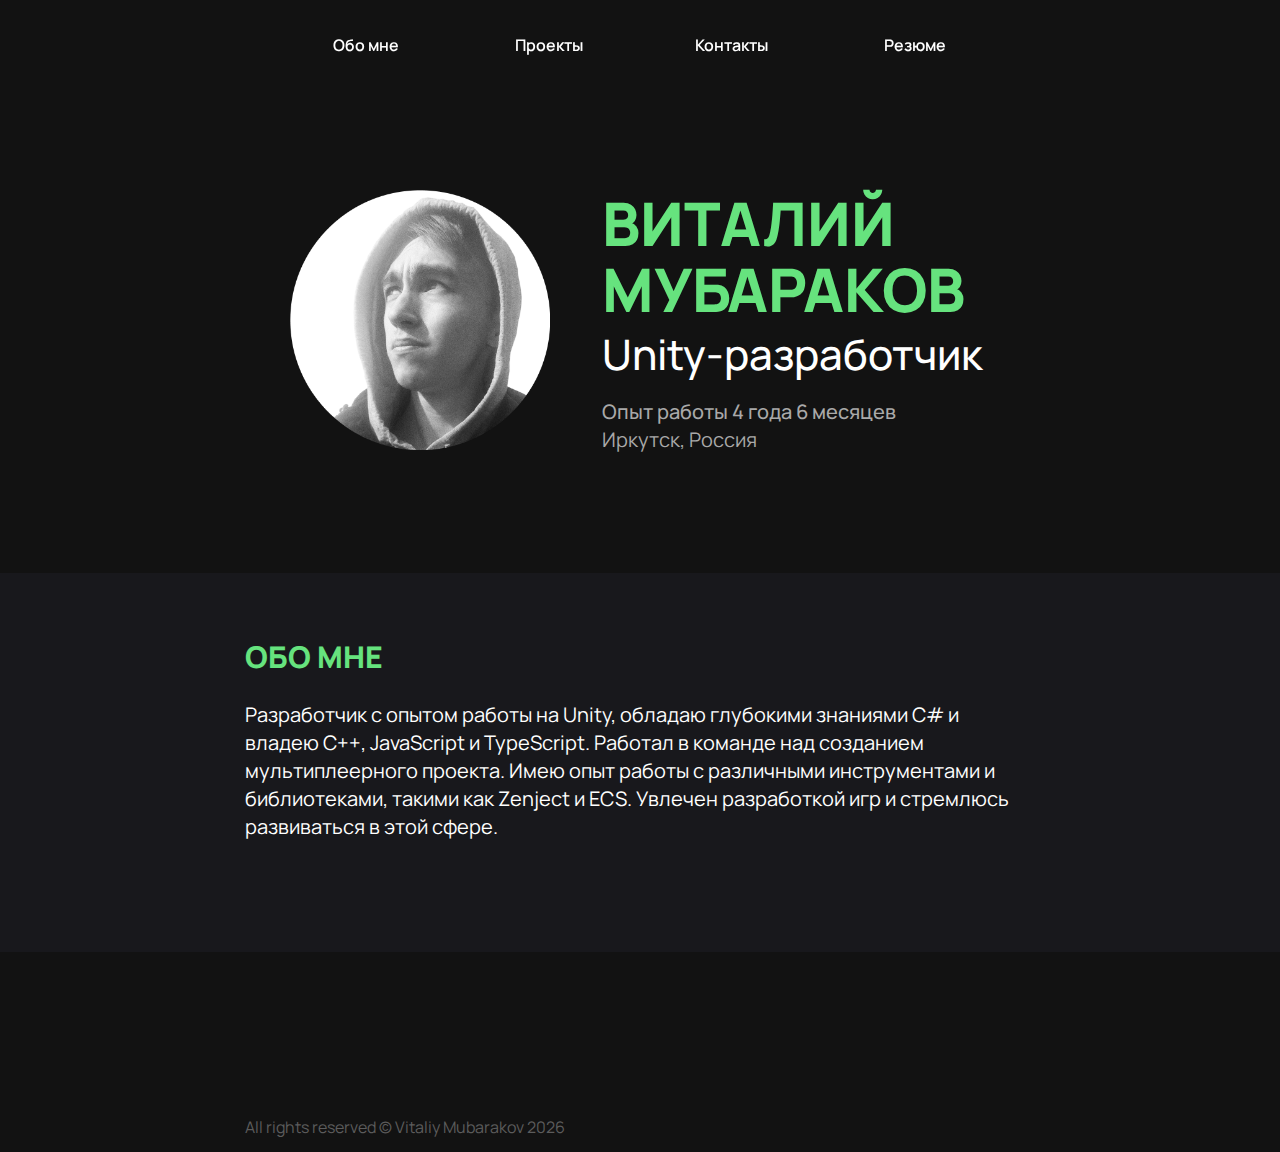
<file: index.html>
<!DOCTYPE html>
<html lang="ru">

<head>
    <meta charset="UTF-8">
    <meta name="viewport" content="width=device-width, initial-scale=1.0">
    <title>Портофолио</title>
    <meta name="viewport" content="width=device-width; initial-scale=1.0;">
    <link rel="stylesheet" href="reset.css">
    <link rel="stylesheet" href="css.css">
    <link rel="stylesheet" href="projects.css">
    <link rel="stylesheet" href="media.css">
    <link rel="stylesheet" href="resume.css">
    <link rel="icon" href="kakoykrasavec.png">


    <!-- font monrope -->
    <link rel="preconnect" href="https://fonts.googleapis.com">
    <link rel="preconnect" href="https://fonts.gstatic.com" crossorigin>
    <link href="https://fonts.googleapis.com/css2?family=Manrope:wght@200..800&display=swap" rel="stylesheet">

</head>

<body>

    <div id="header">
        <div id="aboutH" class="headerBlock isButton" onclick="LoadData(`about`)">
            Обо мне
        </div>
        <div id="projectsH" class="headerBlock isButton" onclick="LoadData(`projects`)">
            Проекты
        </div>
        <div id="mediaH" class="headerBlock isButton" onclick="LoadData(`media`)">
            Контакты
        </div>
        <div id="resumeH" class="headerBlock isButton" onclick="LoadData(`resume`)">
            Резюме
        </div>
    </div>
    <div id="grid">
        <div id="wrapper">
            
        </div>
        <div id="footer">
            All rights reserved © Vitaliy Mubarakov 2024
        </div>
    </div>



</body>

<script src="js.js" type="text/javascript"></script>
<script src="projects.js" type="text/javascript"></script>



</html>
</file>
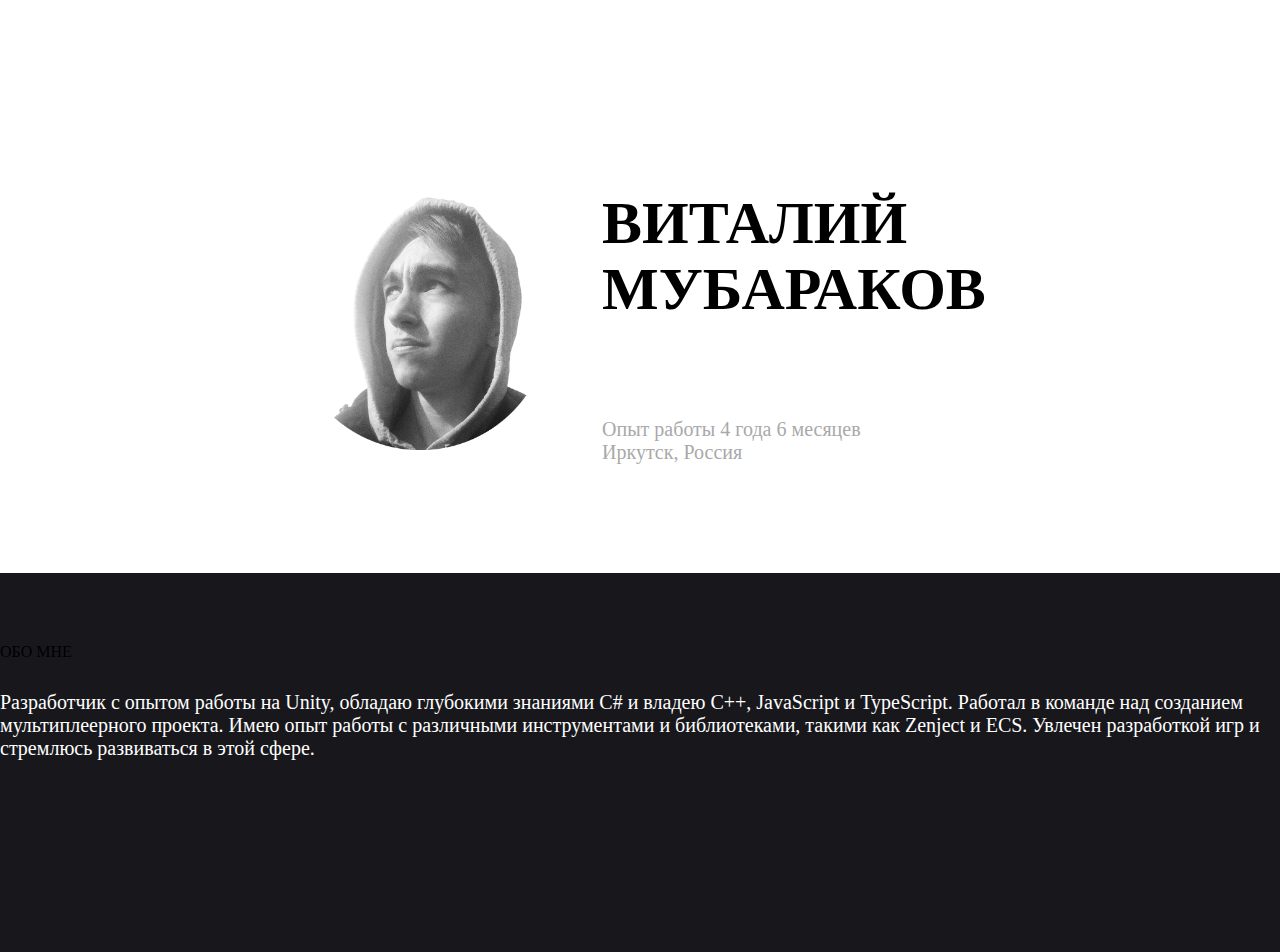
<file: about.html>
<!DOCTYPE html>
<html lang="en">

<head>
    <meta charset="UTF-8">
    <meta name="viewport" content="width=device-width, initial-scale=1.0">
    <title>Document</title>
    <link rel="stylesheet" href="about.css">
    <link rel="stylesheet" href="reset.css">
    <!-- font monrope -->
    <link rel="preconnect" href="https://fonts.googleapis.com">
    <link rel="preconnect" href="https://fonts.gstatic.com" crossorigin>
    <link href="https://fonts.googleapis.com/css2?family=Manrope:wght@200..800&display=swap" rel="stylesheet">
</head>

<body>
    <div id="logoBlock">
        <img id="logoImg" src="kakoykrasavec.png">
        <div id="logoTextHeader">
            <p id="name" class="abstBack">Виталий Мубараков</p>
            <p id="role">Unity-разработчик</p>
            <p id="experience">Опыт работы 4 года 6 месяцев</p>
            <p id="place">Иркутск, Россия</p>
        </div>
    </div>
    <div id="backgroundAbout">
        <div class="backgroundAboutFake"></div>
        <p id="aboutHeader" class="abstBack header">ОБО МНЕ</p>
        <p id="about">Разработчик с опытом работы на Unity, обладаю глубокими знаниями C# и владею C++, JavaScript и
            TypeScript. Работал в
            команде над созданием мультиплеерного проекта. Имею опыт работы с различными инструментами и
            библиотеками, такими как
            Zenject и ECS. Увлечен разработкой игр и стремлюсь развиваться в этой сфере.</p>
    </div>
</body>

</html>
</file>
<file: css.css>
body {
    /* background-color: #16161A; */
    background-color: #121212;
    /* font-family: Arial, Helvetica, sans-serif; */
    font-family: "Manrope", Helvetica, sans-serif;
    user-select: none;
    line-height: 28px;
    height: fit-content;
}

p {
    line-height: 28px;
    color: white;
}

h3 {
    font-weight: 900;
    margin-top: 20px;
    color: white;
}
h2 {
    font-weight: 900;
    color: white;
}

#grid {
    width: 790px;
    /* background-color: red; */
    margin: 0 auto;
}

#header {
    width: 1128px;
    height: 70px;
    /* background-color: rgba(255, 255, 255, 0.204); */
    position: fixed;
    left: 50%;
    top: 45px;
    transform: translate(-50%, -50%);
    align-content: center;
    text-align: center;
    z-index: 10;
    backdrop-filter: blur(25px);
    font-weight: 600;
}

.headerBlock {
    width: 100px;
    height: 40px;
    display: inline-block;
    background-color: #b2b8ff00;
    line-height: 40px;
    margin-right: 40px;
    margin-left: 40px;
    border-radius: 10px;
    color: white;
}

.headerBlock:hover {
    background-color: #ffffff14;
    color: #ffffff;
}

#logoBlock {
    width: 700px;
    height: 294px;
    /* background-color: rgb(0, 225, 255); */
    margin: auto;
    position: relative;
    top: 190px;

}

#backgroundAbout {
    /* width: 10000000px; */
    width: 100%;
    height: 379px;
    margin-top: 279px;
    /* position: relative; */
    /* left: -100000px; */
}

.backgroundAboutFake {
    width: 100vw;
    position: absolute;
    height: 379px;
    right: 0vh ;
    background-color:#18181c;
    z-index: -1;
}


.header {
    margin-top: 90px;
    /* text-align: center; */
    font-size: 30px;
    text-transform: uppercase;
    font-weight: 800;
}

.topHeader {
    margin-top: 170px;
}


/* Псевдоэлемент для кислотного абстрактного фона */
.abstBack {
    color: #66e37e;
    /* background: linear-gradient(45deg, #ff00ff, #00ff00, #00ffff, #ff0000);
    background-size: 300% 300%;
    -webkit-background-clip: text;
    -webkit-text-fill-color: transparent;
    animation: acidColor 6s infinite linear; */
}

/* Анимация градиента */
/* @keyframes acidColor {
    0% {
        background-position: 0% 50%;
    }

    50% {
        background-position: 100% 50%;
    }

    100% {
        background-position: 0% 50%;
    }
} */


.invisible {
    opacity: 0;
}

.visible {
    opacity: 1;
    transition: opacity 0.3s ease;
}

#footer {
    background-color: rgba(255, 0, 0, 0);
    line-height: 50px;
    width: 100%;
    height: 50px;
    color: #5c5c5c;

    margin-top: 150px;
}

.isButton:hover {
    cursor: pointer;
}
</file>
<file: projects.css>
.projectBlock {
    position: relative;
    background-color: #1a1a21;
    margin-right: auto;
    margin-left: auto;
    margin-bottom: 200px;
    width: 100%;
    height: 650px;
    margin-top: 80px;
    border-radius: 15px;
    padding: 50px;
    /* block-size: fit-content; */
    /* min-height: 830px; */
    overflow: clip;
    transform-origin: top center;
    transition: transform 55s ease;
    transition: margin-bottom 55s ease;
    transition: height 1s ease;

}

.projectBlockHeader {
    font-size: 30px;
    text-transform: uppercase;
    color: white;
    font-weight: bold;
    margin-bottom: 5px;
}

.projectText {
    font-size: 18px;
    color: white;
    margin-top: 20px;
    line-height: 28px;

}

.projectDemoBlock {
    /* background-color: #0000ff08; */
    width: 100%;
    height: 400px;
    block-size: fit-content;
    /* display: inline-block; */
}

.projectDemoBlock:not(:last-child) {
    margin-right: 3.5%;
}

.projectVideo {
    width: 100%;
    height: 69.25%;
    /* background-color: red; */
    margin-top: 20px;
}

video {
    object-fit: fill;
    border-radius: 20px;
}

.projectBlockFooter {
    position: absolute;
    width: 100%;
    height: 70px;
    background-color: #1a1a21;
    bottom: 0;
    color: rgb(149, 149, 149);
    font-size: 18px;
    font-weight: bold;
    vertical-align: middle;
    line-height: 70px;
}

.projectBlockFooter:hover {
    color: rgb(255, 255, 255);
}

.badge {
    margin-top: 6px;
    margin-right: 4px;
}
</file>
<file: media.css>
#media {
    background-color: rgba(187, 1, 1, 0);
    object-fit: fill;
    height: 100px;
    margin-top: 100px;
    margin-left: auto;
    margin-right: auto;
    width: fit-content;
}

.mediaLink {
    background-color: #1F1F27;
    width: 325px;
    height: 70px;
    /* top: 50%; */
    /* transform: translateY(50%); */
    margin-left: 15px;
    margin-right: 15px;
    margin-top: 22px;
    border-radius: 10px;
    position: relative;
    padding: 15px;
    transform-origin: center center;
    transition: 300ms all;
    /* display: inline-block; */
}

.mediaLink:hover {
    transform: scale(1.1);
    background-color: #353542;
}

.icon {
    position: absolute;
    top: 50%;
    transform: translateY(-50%);
    height: 40px;
    width: 40px;
}

.mediaTextWrapper {
    margin-left: 55px;
    line-height: normal;
}
.mediaName {
    font-size: 16px;
    font-weight: 700;
    color:white;
    text-transform: uppercase;
    line-height: normal;
}
.mediaDesc {
    font-size: 14px;
    color: rgb(174, 174, 174);
    line-height: normal;
}

#backgroundMedia {
    margin-top: 45px;
    height: 400px;
}

#nameMedia {
    margin-top: 40px;
    text-align: center;
    color: rgb(159, 159, 159);
    font-weight: 500;
}

#mediaInfoBlock {
    width: 50%;
    height: 200px;
    margin-top: 200px;
    display: inline-block;
}

#headerMain {
    font-size: 35px;
    line-height: 35px;
    margin-bottom: 20px;
    color: #66e37e;
}

#linksWrapper {
    display: inline-block;
    position: relative;
    top: 33px;
    left: 40px;
}

#mediaWrapper {
    height: 660px;
    margin-top: 75px;
}
</file>
<file: resume.css>
#backgroundResume {
    background-color: #ff00ff00;
    height: 100%;
    width: 100%;
    top: 20px;
    position: relative;
    color: white;
}
</file>
<file: about.css>
#logoBlock {
    width: 700px;
    height: 294px;
    /* background-color: rgb(0, 225, 255); */
    margin: auto;
    position: relative;
    top: 190px;

}

#logoImg {
    width: 260px;
    height: 260px;
    /* background-color: rgb(0, 255, 42); */
    left: 0px;
}

#logoTextHeader {
    width: 388px;
    height: 260px;
    /* background-color: rgb(149, 0, 255); */
    float: right;
}

#name {
    font-size: 60px;
    font-weight: 800;
    text-transform: uppercase;
    line-height: 1.1;
}

#role {
    font-size: 42px;
    color: white;
    margin-top: 18px;
    font-weight: 500;
}

#experience {
    font-size: 20px;
    color: rgb(169, 169, 169);
    margin-top: 30px;
    font-weight: 500;
    width: 100%;
}

#place {
    font-size: 20px;
    color: rgb(169, 169, 169);
}


#backgroundAbout {
    /* width: 10000000px; */
    width: 100%;
    height: 379px;
    margin-top: 279px;
    /* position: relative; */
    /* left: -100000px; */
}

.backgroundAboutFake {
    width: 100vw;
    position: absolute;
    height: 379px;
    right: 0vh;
    background-color: #18181c;
    z-index: -1;
}


#aboutHeader {
    padding-top: 70px;
}

#about {
    color: white;
    padding-top: 30px;
    margin-left: auto;
    margin-right: auto;
    font-size: 20px;
}
</file>
